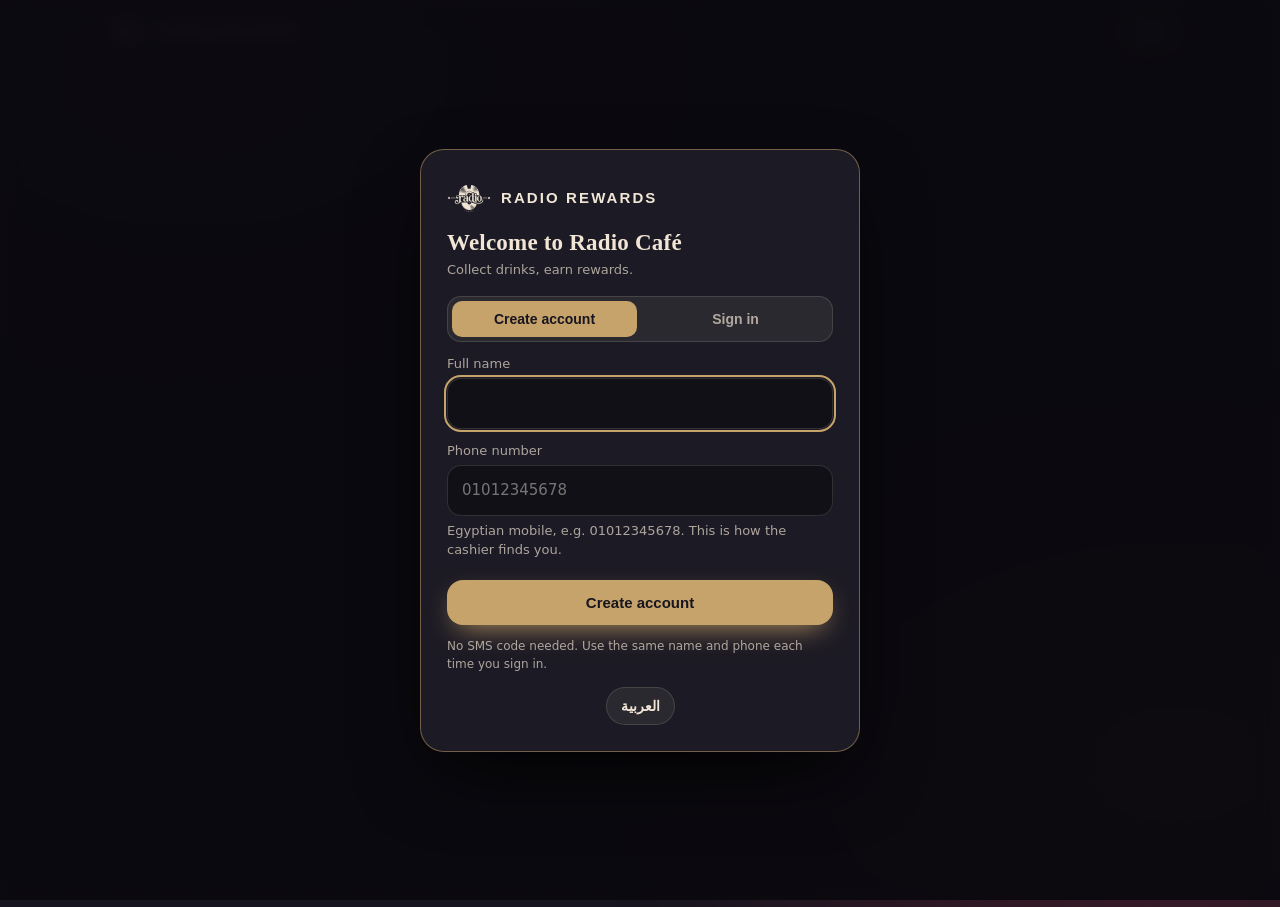
<file: index.html>
<!DOCTYPE html>
<html lang="en">
<head>
<meta charset="utf-8">
<meta name="viewport" content="width=device-width, initial-scale=1, viewport-fit=cover">
<meta http-equiv="Content-Security-Policy" content="default-src 'self'; script-src 'self' https://cdn.jsdelivr.net https://cdnjs.cloudflare.com https://unpkg.com; style-src 'self' 'unsafe-inline' https://fonts.googleapis.com; font-src https://fonts.gstatic.com; img-src 'self' data: blob:; media-src 'self' blob:; connect-src 'self' https://krcuvvnuzavkdrmgklah.supabase.co; worker-src 'self'; manifest-src 'self'; base-uri 'self'; form-action 'self'; object-src 'none'">
<meta name="theme-color" content="#17151F">
<meta name="apple-mobile-web-app-capable" content="yes">
<meta name="mobile-web-app-capable" content="yes">
<meta name="apple-mobile-web-app-title" content="RADIO REWARDS">
<meta name="apple-mobile-web-app-status-bar-style" content="black-translucent">
<title>RADIO REWARDS</title>
<link rel="manifest" href="manifest.webmanifest">
<link rel="icon" type="image/png" href="icons/icon-192.png">
<link rel="apple-touch-icon" href="icons/icon-192.png">
<link rel="preconnect" href="https://fonts.googleapis.com">
<link href="https://fonts.googleapis.com/css2?family=Fraunces:opsz,wght@9..144,500;9..144,700&family=Manrope:wght@400;600;700&family=Cairo:wght@400;600;700&display=swap" rel="stylesheet">
<link rel="stylesheet" href="rr.css">
</head>
<body data-v="customer" data-title="title.customer" class="locked">
<header class="top">
  <a class="brand" href="#home"><img src="icons/logo.png" alt="" width="38" height="38">RADIO REWARDS</a>
  <button class="chip" id="lg" type="button" data-i18n-aria="lang.aria"></button>
</header>
<main>
<section id="home">
  <div><p class="mut" id="greet"></p><h2 id="headline">&nbsp;</h2></div>
  <div class="stage" id="stage">
    <div class="cupwrap">
      <svg viewBox="0 0 240 290" role="img" data-i18n-aria="cup.aria">
        <defs>
          <linearGradient id="cf" x1="0" x2="1"><stop offset="0" stop-color="#2a1a12"/><stop offset=".5" stop-color="#6b4527"/><stop offset="1" stop-color="#2a1a12"/></linearGradient>
          <linearGradient id="gs" x1="0" x2="1"><stop offset="0" stop-color="#F1E6D5" stop-opacity=".28"/><stop offset=".3" stop-color="#F1E6D5" stop-opacity=".05"/><stop offset="1" stop-color="#F1E6D5" stop-opacity=".16"/></linearGradient>
          <linearGradient id="gd" x1="0" x2="1"><stop offset="0" stop-color="#8a6a36"/><stop offset=".5" stop-color="#E8CC94"/><stop offset="1" stop-color="#8a6a36"/></linearGradient>
          <clipPath id="cp"><path d="M54 72H186L174 222Q172 240 154 240H86Q68 240 66 222Z"/></clipPath>
        </defs>
        <circle class="ring" cx="120" cy="150" r="100"/><circle class="ring" cx="120" cy="150" r="100"/><circle class="ring" cx="120" cy="150" r="100"/>
        <path class="st" d="M96 52q-10-12 0-24t0-22"/><path class="st" d="M122 52q-10-12 0-24t0-22"/><path class="st" d="M148 52q-10-12 0-24t0-22"/>
        <ellipse cx="120" cy="256" rx="104" ry="20" fill="url(#gd)" opacity=".9"/><ellipse cx="120" cy="252" rx="82" ry="12" fill="#17151F" opacity=".55"/>
        <path d="M184 100q46 4 38 44-6 32-42 38" fill="none" stroke="url(#gd)" stroke-width="11" stroke-linecap="round"/>
        <g clip-path="url(#cp)"><rect width="240" height="290" fill="#0d0b12" opacity=".5"/>
          <g id="liq" style="transform:translateY(250px)">
            <g class="w2" opacity=".6"><path d="M-120 10q15-10 30 0t30 0 30 0 30 0 30 0 30 0 30 0 30 0 30 0 30 0 30 0 30 0V300H-120z" fill="#8a5a33"/></g>
            <g class="w1"><path d="M-120 10q15 10 30 0t30 0 30 0 30 0 30 0 30 0 30 0 30 0 30 0 30 0 30 0 30 0V300H-120z" fill="url(#cf)"/></g>
          </g>
        </g>
        <path d="M54 72H186L174 222Q172 240 154 240H86Q68 240 66 222Z" fill="url(#gs)" stroke="#F1E6D5" stroke-opacity=".5" stroke-width="2"/>
        <path d="M70 90L78 220" stroke="#fff" stroke-opacity=".35" stroke-width="5" stroke-linecap="round"/>
        <ellipse cx="120" cy="72" rx="66" ry="9" fill="none" stroke="url(#gd)" stroke-width="5"/>
      </svg>
      <img class="cl" src="icons/logo.png" alt="">
      <div class="burst"><i style="--k:0"></i><i style="--k:1"></i><i style="--k:2"></i><i style="--k:3"></i><i style="--k:4"></i><i style="--k:5"></i><i style="--k:6"></i><i style="--k:7"></i><i style="--k:8"></i></div>
    </div>
    <div class="badge" id="badge"></div>
  </div>
  <div class="gl">
    <div class="stats"><div><b id="cnt">0</b><span class="mut" data-i18n="home.collected"></span></div><div><b id="rem">0</b><span class="mut" data-i18n="home.remaining"></span></div></div>
    <div class="bar"><b id="pb" style="--p:0%"></b></div>
  </div>
  <div class="row gl"><div><h3 data-i18n="home.next"></h3><p class="mut" id="nextTxt"></p></div><a class="btn" href="#card" data-i18n="home.showqr"></a></div>
  <div class="gl"><h3 style="margin-bottom:6px" data-i18n="home.recent"></h3><div id="recent"></div></div>
</section>

<section id="card" hidden>
  <h2 data-i18n="card.title"></h2>
  <div class="mcard">
    <div class="row"><img src="icons/logo.png" alt="" width="64" height="64"><span class="go" style="font-weight:700" data-i18n="card.member"></span></div>
    <div class="row" style="align-items:flex-end"><div><p class="mut" data-i18n="card.holder"></p><h3 style="font-size:22px" id="cName"></h3><p class="go" style="letter-spacing:2px;margin-top:4px" id="cNo" dir="ltr"></p></div><div class="qr" id="qrSmall" role="img" data-i18n-aria="card.qr.aria"></div></div>
  </div>
  <div class="gl" style="text-align:center">
    <div class="qrbox" id="qrBig" role="img" data-i18n-aria="card.qr.aria"></div>
    <p id="qrStatus" class="mut" style="margin-top:12px" aria-live="polite"></p>
    <button class="chip" id="qrRefresh" type="button" style="margin-top:8px" data-i18n="card.refresh"></button>
    <p class="mut" style="margin-top:12px;font-size:13px" data-i18n="card.hint"></p>
  </div>
</section>

<section id="rewards" hidden>
  <h2 data-i18n="rw.title"></h2>
  <div id="rwReady"></div>
  <h3 data-i18n="rw.progress"></h3>
  <div id="rwProgress"></div>
  <h3 data-i18n="rw.history"></h3>
  <div class="gl" id="rwHistory"></div>
</section>

<section id="activity" hidden>
  <h2 data-i18n="act.title"></h2>
  <div class="tl" id="timeline"></div>
</section>

<section id="profile" hidden>
  <h2 data-i18n="prof.title"></h2>
  <div class="gl" id="profInfo"></div>
  <div class="gl"><div class="row"><div><h3 data-i18n="prof.push"></h3><p class="mut" data-i18n="prof.push.d"></p></div><button class="sw off" id="pn" type="button" role="switch" aria-checked="false" data-i18n-aria="prof.push"></button></div><p class="mut" id="ps" style="margin-top:8px"></p><button class="btn w" id="ib" type="button" style="margin-top:12px" hidden data-i18n="prof.install"></button><p class="mut" id="iosHint" style="margin-top:10px" hidden data-i18n="prof.ios"></p></div>
  <div class="gl"><div class="row"><div><h3 data-i18n="prof.nearby"></h3><p class="mut" data-i18n="prof.nearby.d"></p></div><button class="sw off" id="nb" type="button" role="switch" aria-checked="false" data-i18n-aria="prof.nearby"></button></div><p class="mut" id="ns" style="margin-top:8px"></p><button class="btn o w" id="nd" type="button" style="margin-top:12px" data-i18n="prof.preview"></button><p class="mut" style="margin-top:10px" data-i18n="prof.nearby.limit"></p></div>
  <div class="gl"><div class="li"><span data-i18n="prof.lang"></span><button class="chip" id="langRow" type="button" style="margin-inline-start:auto"></button></div></div>
  <button class="btn o w" id="signout" type="button" data-act="signout" data-i18n="signout"></button>
</section>
</main>
<a class="ntf" id="nt" href="#card" aria-live="polite"><img src="icons/icon-192.png" alt=""><div><b id="nh"></b><p class="mut" id="nm"></p></div></a>
<nav class="bn" id="bn" aria-label="App"></nav>
<script src="rr-config.js"></script>
<script src="rr-core.js"></script>
<script src="rr-qr.js"></script>
<script src="rr-customer.js"></script>
</body>
</html>
</file>
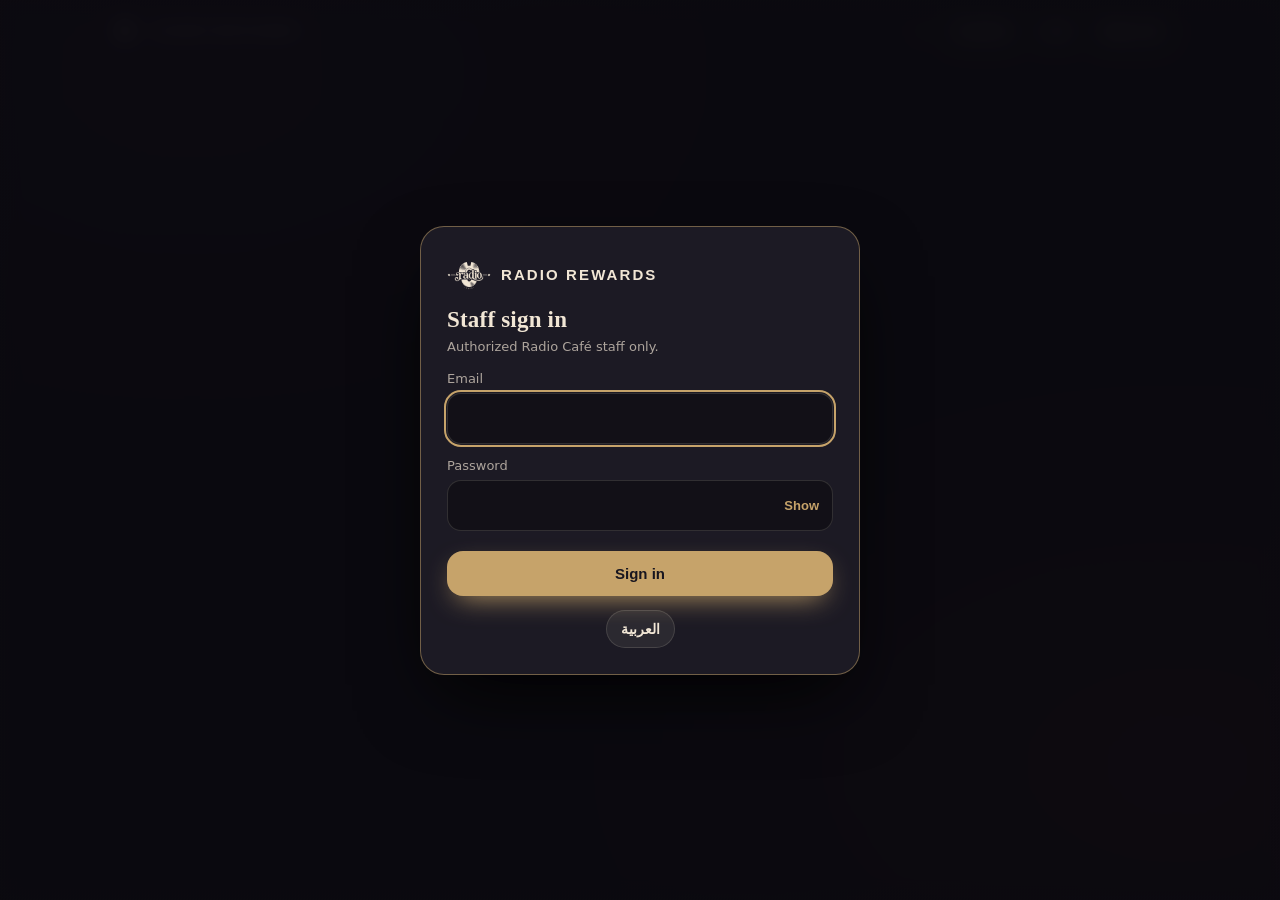
<file: admin.html>
<!DOCTYPE html>
<html lang="en">
<head>
<meta charset="utf-8">
<meta name="viewport" content="width=device-width, initial-scale=1, viewport-fit=cover">
<meta http-equiv="Content-Security-Policy" content="default-src 'self'; script-src 'self' https://cdn.jsdelivr.net https://cdnjs.cloudflare.com https://unpkg.com; style-src 'self' 'unsafe-inline' https://fonts.googleapis.com; font-src https://fonts.gstatic.com; img-src 'self' data: blob:; media-src 'self' blob:; connect-src 'self' https://krcuvvnuzavkdrmgklah.supabase.co; worker-src 'self'; manifest-src 'self'; base-uri 'self'; form-action 'self'; object-src 'none'">
<meta name="theme-color" content="#17151F">
<meta name="apple-mobile-web-app-capable" content="yes">
<meta name="mobile-web-app-capable" content="yes">
<meta name="apple-mobile-web-app-title" content="RADIO REWARDS">
<meta name="apple-mobile-web-app-status-bar-style" content="black-translucent">
<title>RADIO REWARDS · Admin</title>
<link rel="manifest" href="manifest.webmanifest">
<link rel="icon" type="image/png" href="icons/icon-192.png">
<link rel="apple-touch-icon" href="icons/icon-192.png">
<link rel="preconnect" href="https://fonts.googleapis.com">
<link href="https://fonts.googleapis.com/css2?family=Fraunces:opsz,wght@9..144,500;9..144,700&family=Manrope:wght@400;600;700&family=Cairo:wght@400;600;700&display=swap" rel="stylesheet">
<link rel="stylesheet" href="rr.css">
</head>
<body data-v="admin" data-title="title.admin" class="locked">
<header class="top">
  <a class="brand" href="admin.html"><img src="icons/logo.png" alt="" width="38" height="38"><span>RADIO REWARDS</span></a>
  <div class="right"><span class="tag" id="who"></span><a class="chip" href="cashier.html" data-i18n="nav.cashier"></a><button class="chip" id="lg" type="button" data-i18n-aria="lang.aria"></button><button class="chip" type="button" data-act="signout" data-i18n="signout"></button></div>
</header>
<main style="max-width:1100px">
<h1 class="sr-only" data-i18n="title.admin"></h1>
<nav class="vtabs" id="tabs" aria-label="Admin"></nav>
<div id="view" aria-live="polite"></div>
</main>
<div id="modal" hidden></div>
<script src="rr-config.js"></script>
<script src="rr-core.js"></script>
<script src="rr-admin.js"></script>
</body>
</html>
</file>
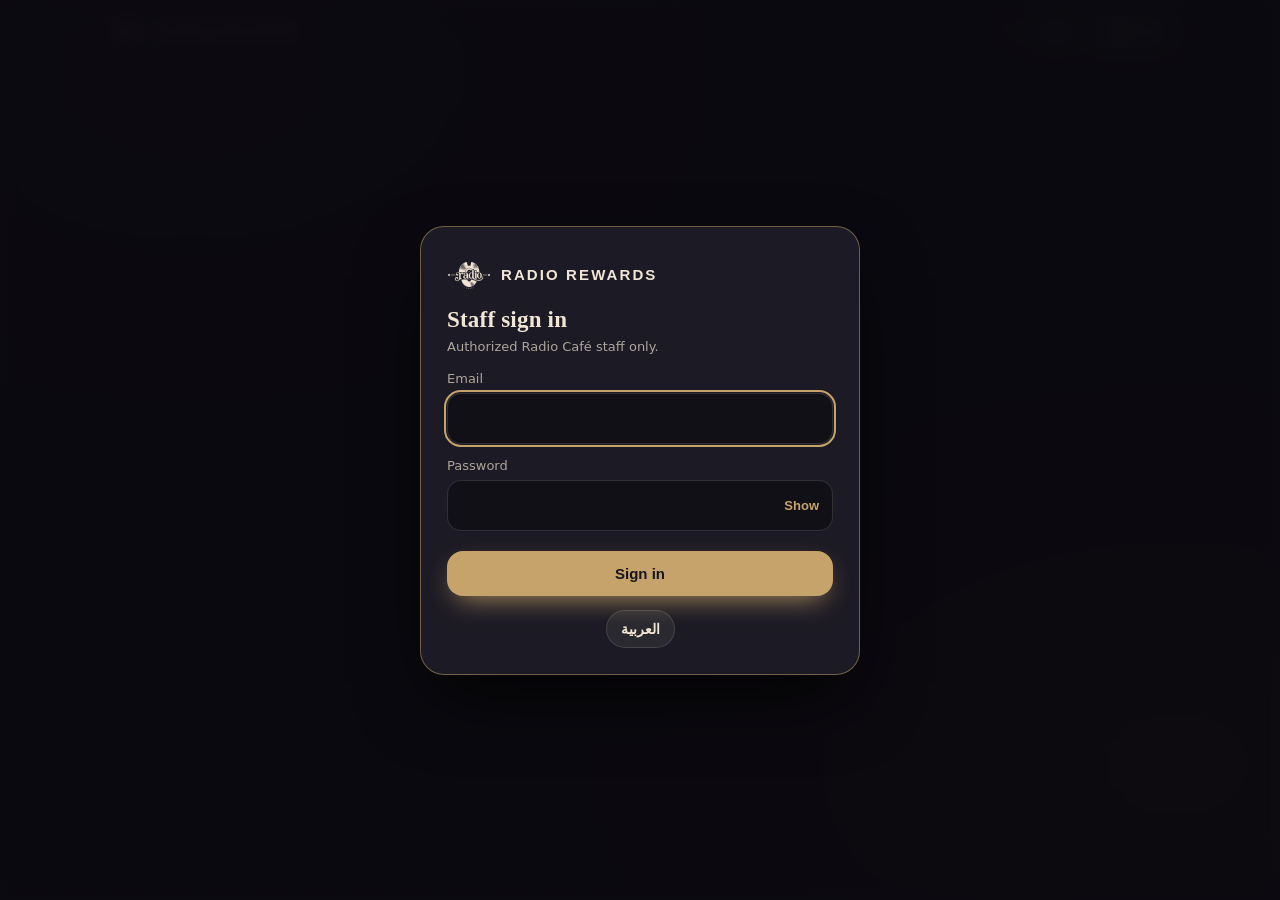
<file: cashier.html>
<!DOCTYPE html>
<html lang="en">
<head>
<meta charset="utf-8">
<meta name="viewport" content="width=device-width, initial-scale=1, viewport-fit=cover">
<meta http-equiv="Content-Security-Policy" content="default-src 'self'; script-src 'self' https://cdn.jsdelivr.net https://cdnjs.cloudflare.com https://unpkg.com; style-src 'self' 'unsafe-inline' https://fonts.googleapis.com; font-src https://fonts.gstatic.com; img-src 'self' data: blob:; media-src 'self' blob:; connect-src 'self' https://krcuvvnuzavkdrmgklah.supabase.co; worker-src 'self'; manifest-src 'self'; base-uri 'self'; form-action 'self'; object-src 'none'">
<meta name="theme-color" content="#17151F">
<meta name="apple-mobile-web-app-capable" content="yes">
<meta name="mobile-web-app-capable" content="yes">
<meta name="apple-mobile-web-app-title" content="RADIO REWARDS">
<meta name="apple-mobile-web-app-status-bar-style" content="black-translucent">
<title>RADIO REWARDS · Cashier</title>
<link rel="manifest" href="manifest.webmanifest">
<link rel="icon" type="image/png" href="icons/icon-192.png">
<link rel="apple-touch-icon" href="icons/icon-192.png">
<link rel="preconnect" href="https://fonts.googleapis.com">
<link href="https://fonts.googleapis.com/css2?family=Fraunces:opsz,wght@9..144,500;9..144,700&family=Manrope:wght@400;600;700&family=Cairo:wght@400;600;700&display=swap" rel="stylesheet">
<link rel="stylesheet" href="rr.css">
</head>
<body data-v="cashier" data-title="title.cashier" class="locked">
<header class="top">
  <a class="brand" href="cashier.html"><img src="icons/logo.png" alt="" width="38" height="38"><span>RADIO REWARDS</span></a>
  <div class="right"><span class="tag" id="who"></span><a class="chip" id="adminLink" href="admin.html" hidden data-i18n="nav.admin"></a><button class="chip" id="lg" type="button" data-i18n-aria="lang.aria"></button><button class="chip" type="button" data-act="signout" data-i18n="signout"></button></div>
</header>
<main style="max-width:1100px">
<h1 class="sr-only" data-i18n="title.cashier"></h1>
<div class="two-col">
  <div class="stack">
    <section class="gl" id="scanSec" aria-labelledby="scanH">
      <h2 id="scanH" data-i18n="scan.title"></h2>
      <div class="vf mt" id="vf"><div id="rr-reader"></div><video id="rr-video" playsinline muted hidden></video><i></i><div class="hint" id="vfHint" data-i18n="scan.idle"></div></div>
      <div class="row wrap mt"><button class="btn" id="startBtn" type="button" data-i18n="scan.start"></button><button class="btn o" id="stopBtn" type="button" hidden data-i18n="scan.stop"></button></div>
      <p class="err-text" id="scanMsg" role="status" aria-live="polite"></p>
      <h3 style="margin-top:14px" data-i18n="find.title"></h3>
      <form class="tools mt" id="findForm" novalidate><input id="q" type="search" inputmode="search" autocomplete="off" data-i18n-ph="find.ph" data-i18n-aria="find.title"><button class="btn" type="submit" data-i18n="find.btn"></button></form>
      <div class="res mt" id="results" aria-live="polite"></div>
    </section>
  </div>
  <div class="stack">
    <section class="gl" id="custSec" hidden aria-labelledby="custH">
      <div class="row wrap"><div><p class="mut" data-i18n="cust.selected"></p><h2 id="custH"></h2><p class="go" dir="ltr" id="custMeta"></p></div><span class="pill" id="srcPill"></span></div>
      <div class="kp mt"><div class="gl"><b class="sm" id="kPts">0</b><span class="mut" data-i18n="cust.points"></span></div><div class="gl"><b class="sm" id="kRw">0</b><span class="mut" data-i18n="cust.rewards"></span></div></div>
      <div class="bar"><b id="kBar" style="--p:0%"></b></div>
      <p class="mut" id="holdMsg" style="margin-top:8px"></p>
      <div id="buySec">
        <h3 class="mt" data-i18n="buy.title"></h3>
        <div class="row wrap" id="drinkChips" role="radiogroup" data-i18n-aria="buy.drink" style="justify-content:flex-start"></div>
        <div class="qtyrow"><span data-i18n="buy.qty"></span><div class="row"><button class="chip" id="qMinus" type="button" data-i18n-aria="buy.less">−</button><b id="qVal" aria-live="polite">1</b><button class="chip" id="qPlus" type="button" data-i18n-aria="buy.more">+</button></div></div>
        <button class="btn w mt" id="regBtn" type="button" data-i18n="buy.btn"></button>
      </div>
      <p class="mut mt" id="manualOff" hidden data-i18n="buy.manualOff"></p>
      <div id="claimSec" hidden>
        <h3 class="mt" data-i18n="claim.title"></h3>
        <div class="row wrap" id="rewardChips" style="justify-content:flex-start"></div>
        <button class="btn w mt" id="claimBtn" type="button" data-i18n="claim.btn"></button>
      </div>
      <button class="btn o w mt" id="doneBtn" type="button" data-i18n="cust.done"></button>
    </section>
    <section class="gl" id="resultSec" hidden aria-live="polite"></section>
    <section class="gl" aria-labelledby="histH">
      <div class="row"><h2 id="histH" data-i18n="hist.title"></h2><button class="chip" id="histRefresh" type="button" data-i18n="hist.refresh"></button></div>
      <div id="history"><p class="empty" data-i18n="loading"></p></div>
    </section>
  </div>
</div>
</main>
<script src="rr-config.js"></script>
<script src="rr-core.js"></script>
<script src="rr-cashier.js"></script>
</body>
</html>
</file>
<file: rr.css>
:root{--ch:#17151F;--pu:#301B38;--bu:#481C2B;--em:#123C37;--bl:#183653;--es:#49301B;--cr:#F1E6D5;--go:#C6A36A;--mut:rgba(241,230,213,.68);--gl:rgba(241,230,213,.07);--ln:rgba(241,230,213,.14);--a:var(--pu);--b:var(--bu);color-scheme:dark;box-sizing:border-box;padding-top:env(safe-area-inset-top,0px);padding-bottom:env(safe-area-inset-bottom,0px)}
html{scroll-padding-top:env(safe-area-inset-top,0px)}
*,*::before,*::after{box-sizing:inherit}
body{margin:0;background:var(--ch);color:var(--cr);font:400 15px/1.5 Manrope,system-ui,sans-serif;min-height:100vh;overflow-x:hidden}
body::before{content:"";position:fixed;inset:-20%;z-index:-1;background:radial-gradient(40% 35% at 25% 20%,var(--a),transparent 70%),radial-gradient(45% 40% at 80% 75%,var(--b),transparent 70%);filter:blur(30px);animation:drift 22s ease-in-out infinite alternate;transition:background 1s}
body::after{content:"";position:fixed;inset:0;z-index:-1;opacity:.07;pointer-events:none;background:repeating-conic-gradient(#fff 0 25%,#000 0 50%) 0 0/3px 3px}
@keyframes drift{to{transform:translate(6%,-5%) scale(1.15)}}
body[data-v=rewards]{--a:var(--bu);--b:var(--es)}body[data-v=card]{--a:var(--pu);--b:var(--bu)}body[data-v=activity]{--a:var(--em);--b:var(--ch)}body[data-v=profile]{--a:var(--bl);--b:var(--pu)}body[data-v=cashier]{--a:var(--bl);--b:var(--ch)}body[data-v=admin]{--a:var(--em);--b:var(--bl)}
h1,h2,h3{font-family:Fraunces,Georgia,serif;font-weight:700;margin:0;letter-spacing:.2px}
h2{font-size:26px}h3{font-size:18px}p{margin:0}
a{color:inherit;text-decoration:none}
:focus-visible{outline:2px solid var(--go);outline-offset:3px}
.top{display:flex;align-items:center;justify-content:space-between;gap:10px;padding:12px 16px;max-width:1100px;margin:auto}
.brand{display:flex;align-items:center;gap:10px;font:700 17px Fraunces,serif}
.brand img{width:38px;height:38px}
.tabs{display:flex;gap:4px;background:var(--gl);border:1px solid var(--ln);border-radius:99px;padding:3px;backdrop-filter:blur(10px)}
.tabs a{padding:7px 13px;border-radius:99px;font-weight:600;font-size:13px;color:var(--mut);transition:.25s}
.tabs a.on{background:var(--go);color:var(--ch)}
main{max-width:430px;margin:0 auto;padding:6px 16px 110px}
body[data-v=admin] main{max-width:1100px}
main>section{display:grid;gap:16px;animation:in .5s cubic-bezier(.2,.8,.2,1)}
@keyframes in{from{opacity:0;transform:translateY(12px)}}
.gl{background:var(--gl);border:1px solid var(--ln);border-radius:22px;padding:16px;backdrop-filter:blur(14px);box-shadow:0 18px 40px -22px #000}
.mut{color:var(--mut);font-size:13px}.go{color:var(--go)}
.btn{display:inline-flex;align-items:center;justify-content:center;gap:8px;border:0;border-radius:16px;padding:14px 18px;font:700 15px Manrope,sans-serif;background:var(--go);color:var(--ch);cursor:pointer;transition:transform .15s,box-shadow .3s;box-shadow:0 10px 28px -10px var(--go)}
.btn:active{transform:scale(.96)}.btn.o{background:none;color:var(--cr);border:1px solid var(--ln);box-shadow:none}.btn.w{width:100%}
.row{display:flex;align-items:center;justify-content:space-between;gap:12px}
/* cup */
.stage{position:relative;text-align:center;padding:6px 0 0}
.cupwrap{position:relative;width:min(300px,78vw);margin:auto}
.cupwrap svg{width:100%;display:block;overflow:visible}
.cl{position:absolute;left:50%;top:57%;width:30%;transform:translate(-50%,-50%);opacity:.9;pointer-events:none}
.ring{fill:none;stroke:var(--go);stroke-width:1;transform-origin:120px 150px;animation:ring 6s ease-out infinite;opacity:0}
.ring:nth-of-type(2){animation-delay:2s}.ring:nth-of-type(3){animation-delay:4s}
@keyframes ring{0%{transform:scale(.7);opacity:.5}100%{transform:scale(1.9);opacity:0}}
#liq{transition:transform 1.6s cubic-bezier(.3,.8,.2,1)}
.w1{animation:wv 5s linear infinite}.w2{animation:wv 8s linear infinite reverse}
@keyframes wv{to{transform:translateX(-120px)}}
.st{fill:none;stroke:var(--cr);stroke-width:3;stroke-linecap:round;opacity:0;animation:steam 4s ease-in-out infinite}
.st:nth-of-type(2){animation-delay:1.3s}.st:nth-of-type(3){animation-delay:2.6s}
@keyframes steam{0%{opacity:0;transform:translateY(8px)}40%{opacity:.35}100%{opacity:0;transform:translateY(-18px)}}
.cupwrap{animation:rise 1.2s cubic-bezier(.2,.8,.2,1)}
@keyframes rise{from{opacity:0;transform:translateY(40px) scale(.9)}}
.burst{position:absolute;left:50%;top:48%;width:0;height:0;pointer-events:none}
.burst i{position:absolute;width:8px;height:8px;border-radius:50%;background:var(--go);box-shadow:0 0 14px var(--go);opacity:0}
.win .burst i{animation:pop 1.6s ease-out infinite;animation-delay:calc(var(--k)*.1s)}
@keyframes pop{0%{opacity:1;transform:rotate(calc(var(--k)*40deg)) translateY(0)}100%{opacity:0;transform:rotate(calc(var(--k)*40deg)) translateY(-150px)}}
.badge{display:none;margin:8px auto 0;width:max-content;padding:7px 14px;border-radius:99px;background:var(--go);color:var(--ch);font-weight:700}
.win .badge{display:block;animation:in .6s}
.bar{height:8px;border-radius:9px;background:var(--ln);overflow:hidden;margin-top:10px}
.bar b{display:block;height:100%;width:var(--p);background:linear-gradient(90deg,var(--es),var(--go));border-radius:9px;transition:width 1.6s cubic-bezier(.3,.8,.2,1);box-shadow:0 0 14px var(--go)}
.stats{display:grid;grid-template-columns:1fr 1fr;gap:12px}
.stats b{display:block;font:700 34px Fraunces,serif;color:var(--go);line-height:1.1}
input[type=range]{width:100%;accent-color:var(--go)}
.li{display:flex;align-items:center;gap:12px;padding:11px 0;border-top:1px solid var(--ln)}
.li:first-child{border-top:0}.li .d{width:38px;height:38px;border-radius:12px;display:grid;place-items:center;background:var(--es);flex:none}
.li small{margin-inline-start:auto;color:var(--mut)}
/* card */
.mcard{position:relative;aspect-ratio:1.6;border-radius:26px;padding:22px;display:flex;flex-direction:column;justify-content:space-between;background:radial-gradient(120% 120% at 90% 0,var(--bu),transparent 60%),linear-gradient(145deg,#3a2144,var(--pu) 45%,var(--ch));border:1px solid rgba(198,163,106,.45);box-shadow:0 30px 60px -25px #000,inset 0 1px 0 rgba(255,255,255,.12);overflow:hidden}
.mcard::after{content:"";position:absolute;inset:0;background:linear-gradient(115deg,transparent 40%,rgba(255,255,255,.12) 50%,transparent 60%);transform:translateX(-100%);animation:sheen 6s ease-in-out infinite}
@keyframes sheen{60%,100%{transform:translateX(100%)}}
.mcard img{width:64px}
.qr{width:112px;height:112px;border-radius:12px;border:6px solid var(--cr);background:repeating-conic-gradient(var(--ch) 0 25%,var(--cr) 0 50%) 0 0/12px 12px}
.big{width:200px;height:200px;margin:auto;border-width:12px;border-radius:18px;background-size:20px 20px}
/* rewards */
.rw{display:flex;gap:14px;align-items:center;padding:16px;border-radius:22px;border:1px solid var(--ln)}
.rw .ic{width:64px;height:64px;border-radius:18px;display:grid;place-items:center;font:700 28px Fraunces,serif;color:var(--go);background:rgba(0,0,0,.25);flex:none}
.rw.a1{background:linear-gradient(135deg,var(--es),var(--bu))}.rw.a2{background:linear-gradient(135deg,var(--em),var(--bl))}.rw.l{background:var(--gl);opacity:.85}
.rw>div{flex:1}
/* timeline */
.tl{position:relative;padding-inline-start:26px;display:grid;gap:14px}
.tl::before{content:"";position:absolute;inset-inline-start:7px;top:6px;bottom:6px;width:2px;background:linear-gradient(var(--go),transparent)}
.tl .gl{position:relative}.tl .gl::before{content:"";position:absolute;inset-inline-start:-25px;top:20px;width:12px;height:12px;border-radius:50%;background:var(--go);box-shadow:0 0 12px var(--go)}
.sw{width:46px;height:26px;border-radius:99px;background:var(--go);position:relative;flex:none}
.sw::after{content:"";position:absolute;inset-inline-end:3px;top:3px;width:20px;height:20px;border-radius:50%;background:var(--ch)}.sw.off{background:var(--ln)}.sw.off::after{inset-inline-end:auto;inset-inline-start:3px;background:var(--cr)}
/* nav */
.bn{position:fixed;left:50%;transform:translateX(-50%);bottom:calc(12px + env(safe-area-inset-bottom,0px));width:min(398px,calc(100% - 24px));display:flex;justify-content:space-around;padding:8px;border-radius:26px;background:rgba(23,21,31,.78);border:1px solid var(--ln);backdrop-filter:blur(18px);box-shadow:0 20px 40px -10px #000;z-index:5}
.bn a{display:grid;justify-items:center;gap:2px;padding:6px 10px;border-radius:16px;font-size:11px;color:var(--mut);transition:.25s}
.bn a.on{color:var(--go)}.bn svg{width:24px;height:24px;fill:none;stroke:currentColor;stroke-width:1.7;stroke-linecap:round;stroke-linejoin:round}
.bn a.c{background:var(--go);color:var(--ch);margin-top:-22px;padding:12px;border-radius:50%;box-shadow:0 0 26px var(--go)}
body[data-v=cashier] .bn,body[data-v=admin] .bn{display:none}
/* cashier */
.cp{display:none;gap:14px}.cp.on{display:grid;animation:in .4s}
.vf{aspect-ratio:1;border-radius:26px;position:relative;background:rgba(0,0,0,.45);border:1px solid var(--ln);overflow:hidden}
.vf::before{content:"";position:absolute;inset:18%;border:3px solid var(--go);border-radius:18px;mask:linear-gradient(#000,#000) content-box exclude,linear-gradient(#000,#000);-webkit-mask-composite:xor}
.vf i{position:absolute;left:18%;right:18%;height:3px;background:var(--go);box-shadow:0 0 18px var(--go);animation:scan 2.4s ease-in-out infinite alternate}
@keyframes scan{from{top:20%}to{top:78%}}
.chips{display:flex;flex-wrap:wrap;gap:8px}
.chip{padding:10px 14px;border-radius:99px;border:1px solid var(--ln);background:var(--gl);color:var(--cr);font:600 14px Manrope,sans-serif;cursor:pointer}
.chip.on{background:var(--go);color:var(--ch);border-color:var(--go)}
.ok,.er{width:84px;height:84px;border-radius:50%;display:grid;place-items:center;margin:auto;font-size:42px}
.ok{background:#1f6b5a;box-shadow:0 0 40px #1f6b5a}.er{background:#8a2c3c;box-shadow:0 0 40px #8a2c3c}
.pill{padding:3px 10px;border-radius:99px;font-size:12px;font-weight:700;background:#1f6b5a}.pill.r{background:#8a2c3c}.pill.g{background:var(--es);color:var(--go)}
/* admin */
.kp{display:grid;grid-template-columns:repeat(2,1fr);gap:12px}
.kp b{display:block;font:700 30px Fraunces,serif}
.two{display:grid;gap:16px}
.bars{display:flex;align-items:flex-end;gap:8px;height:130px}.bars i{flex:1;background:linear-gradient(var(--go),var(--es));border-radius:8px 8px 3px 3px;height:var(--h);transform-origin:bottom;animation:grow 1s cubic-bezier(.2,.8,.2,1)}
@keyframes grow{from{transform:scaleY(0)}}
.dn{width:130px;height:130px;border-radius:50%;background:conic-gradient(var(--go) 0 38%,#3d7f74 0 62%,#6a4a8a 0 82%,#3c6a9a 0 100%);-webkit-mask:radial-gradient(circle,transparent 46%,#000 47%);mask:radial-gradient(circle,transparent 46%,#000 47%)}
.tools{display:flex;gap:10px;flex-wrap:wrap}
.tools input,.tools select{flex:1;min-width:140px;padding:11px 14px;border-radius:14px;border:1px solid var(--ln);background:rgba(0,0,0,.3);color:var(--cr);font:inherit}
.tw{overflow-x:auto}table{width:100%;border-collapse:collapse;min-width:520px}th,td{text-align:start;padding:11px 8px;border-top:1px solid var(--ln);white-space:nowrap}th{color:var(--mut);font-weight:600;font-size:13px;border:0}
@media(min-width:900px){.kp{grid-template-columns:repeat(4,1fr)}.two{grid-template-columns:2fr 1fr}}
.qr svg{width:100%!important;height:100%!important;display:block}
#lg{padding:7px 14px;font-size:13px}
[hidden]{display:none!important}
button.sw{border:0;padding:0;cursor:pointer;display:block}
.ntf{position:fixed;top:calc(10px + env(safe-area-inset-top,0px));left:50%;transform:translate(-50%,-180%);width:min(398px,calc(100% - 24px));z-index:9;display:flex;gap:12px;align-items:center;padding:14px 16px;border-radius:20px;background:rgba(23,21,31,.94);border:1px solid var(--go);box-shadow:0 0 34px rgba(198,163,106,.35);backdrop-filter:blur(16px);transition:transform .6s cubic-bezier(.2,.8,.2,1)}
.ntf.on{transform:translate(-50%,0)}.ntf img{width:42px;flex:none}
html[lang=ar] body,html[lang=ar] input,html[lang=ar] select,html[lang=ar] .btn,html[lang=ar] .chip{font-family:Cairo,Manrope,sans-serif}
html[lang=ar] h1,html[lang=ar] h2,html[lang=ar] h3,html[lang=ar] .brand,html[lang=ar] b{font-family:Cairo,Fraunces,serif}
@media(prefers-reduced-motion:reduce){*,*::before,*::after{animation:none!important;transition:none!important}}

/* ===== RADIO REWARDS shared additions (v5) ===== */
.sr-only{position:absolute;width:1px;height:1px;overflow:hidden;clip:rect(0 0 0 0);white-space:nowrap}
body.locked main,body.locked .bn{visibility:hidden}
.top .right{display:flex;align-items:center;gap:8px;flex-wrap:wrap;justify-content:flex-end}
.top a.chip{display:inline-flex;align-items:center}
.btn[disabled],.chip[disabled]{opacity:.5;cursor:not-allowed;box-shadow:none}
.btn.sm{padding:9px 13px;font-size:13px;border-radius:12px}
.btn.danger{background:#8a2c3c;color:var(--cr);box-shadow:none}
.row.wrap{flex-wrap:wrap}.stack{display:grid;gap:10px}.mt{margin-top:12px}
.err-text{color:#ff9b9b;font-size:13px;min-height:20px}
.ok-text{color:#7fd6bd;font-size:13px}
.spin{display:inline-block;width:16px;height:16px;border:2px solid currentColor;border-top-color:transparent;border-radius:50%;animation:spin .7s linear infinite;vertical-align:-3px}
@keyframes spin{to{transform:rotate(360deg)}}
.loading{display:grid;place-items:center;padding:30px;color:var(--mut)}
.empty{padding:18px 4px;color:var(--mut);text-align:center}
/* auth overlay */
#rr-auth{position:fixed;inset:0;z-index:50;background:rgba(10,9,14,.94);backdrop-filter:blur(10px);display:grid;place-items:center;padding:20px;overflow:auto}
#rr-auth .box{width:min(440px,100%);background:#1c1a24;border:1px solid rgba(198,163,106,.5);border-radius:24px;padding:26px;box-shadow:0 30px 80px -20px #000}
#rr-auth .logo{display:flex;align-items:center;gap:10px;margin-bottom:6px}
#rr-auth .logo img{width:44px;height:44px}
#rr-auth h2{font-size:23px}
#rr-auth .seg{display:flex;gap:6px;margin:16px 0 4px;background:var(--gl);border:1px solid var(--ln);border-radius:14px;padding:4px}
#rr-auth .seg button{flex:1;border:0;border-radius:10px;padding:10px;font:700 14px Manrope,sans-serif;background:none;color:var(--mut);cursor:pointer}
#rr-auth .seg button.on{background:var(--go);color:var(--ch)}
.field{display:grid;gap:5px;margin-top:12px}
.field label{font-size:13px;color:var(--mut)}
.field input,.field select,.field textarea,.tools input,.tools select{width:100%;box-sizing:border-box;padding:13px 14px;border-radius:14px;border:1px solid var(--ln);background:rgba(0,0,0,.35);color:var(--cr);font:inherit}
.field input:focus,.field select:focus,.field textarea:focus{outline:2px solid var(--go);outline-offset:1px}
.field input[type=tel],.field input[type=email],.field input[type=password],.field input.ltr{direction:ltr;text-align:start}
html[dir=rtl] .field input[type=tel],html[dir=rtl] .field input[type=email],html[dir=rtl] .field input[type=password]{text-align:right}
.pwrow{position:relative}.pwrow button{position:absolute;inset-inline-end:8px;top:50%;transform:translateY(-50%);border:0;background:none;color:var(--go);font:600 13px Manrope,sans-serif;cursor:pointer;padding:6px}
/* toast */
#toast{position:fixed;z-index:80;inset-inline:0;bottom:calc(96px + env(safe-area-inset-bottom,0px));display:grid;justify-items:center;gap:8px;pointer-events:none;padding:0 14px}
body[data-v=cashier] #toast,body[data-v=admin] #toast{bottom:calc(20px + env(safe-area-inset-bottom,0px))}
#toast div{pointer-events:auto;max-width:min(460px,100%);background:#242027;border:1px solid var(--go);border-radius:14px;padding:12px 16px;box-shadow:0 14px 40px -10px #000;animation:in .3s}
#toast div.bad{border-color:#c4566a;background:#2b1a20}#toast div.good{border-color:#3d8f7d;background:#15251f}
/* customer */
.mcard .qr{background:#fff;padding:0;border:6px solid var(--cr);display:grid;place-items:center;overflow:hidden}
.qrbox{background:#fff;padding:12px;border-radius:18px;display:inline-block;line-height:0}
.qrbox svg{width:210px;height:210px;display:block}
.qr svg{width:100%;height:100%;display:block}
.tiers{display:inline-block;padding:2px 10px;border-radius:99px;background:var(--es);color:var(--go);font-weight:700;font-size:12px}
.hist-item{display:flex;gap:10px;align-items:center;justify-content:space-between}
.sw[disabled]{opacity:.4;cursor:not-allowed}
/* cashier */
.vf{aspect-ratio:1;max-width:420px;margin-inline:auto;width:100%}
.vf video{position:absolute;inset:0;width:100%;height:100%;object-fit:cover}
.vf #rr-reader{position:absolute;inset:0}
.vf #rr-reader video{width:100%!important;height:100%!important;object-fit:cover}
.vf .hint{position:absolute;inset:auto 10px 10px 10px;text-align:center;font-size:13px;color:var(--mut);background:rgba(0,0,0,.45);border-radius:10px;padding:6px 8px;z-index:2}
.vf.live::before,.vf.live i{display:block}
.vf:not(.live) i{display:none}
.res{display:grid;gap:8px}
.res button.item{display:flex;justify-content:space-between;gap:10px;align-items:center;width:100%;text-align:start;padding:12px 14px;border-radius:14px;border:1px solid var(--ln);background:var(--gl);color:var(--cr);font:inherit;cursor:pointer}
.res button.item:hover,.res button.item:focus-visible{border-color:var(--go)}
.qtyrow{display:flex;align-items:center;justify-content:space-between;gap:10px;margin-top:14px}
.qtyrow .chip{min-width:46px;font-size:20px;line-height:1}
.qtyrow b{min-width:28px;text-align:center;font-size:24px}
/* admin */
.vtabs{display:flex;gap:6px;overflow-x:auto;padding:2px 2px 8px;scrollbar-width:thin}
.vtabs .chip{white-space:nowrap}
.kp b.sm{font-size:26px}
.hbar{display:grid;grid-template-columns:minmax(80px,28%) 1fr auto;gap:10px;align-items:center;margin:8px 0;font-size:13px}
.hbar i{display:block;height:10px;border-radius:9px;background:linear-gradient(90deg,var(--es),var(--go))}
.daybars{display:flex;align-items:flex-end;gap:5px;height:140px;margin-top:10px}
.daybars{justify-content:flex-start}.daybars div{flex:1;max-width:56px;display:flex;flex-direction:column;justify-content:flex-end;align-items:center;gap:4px;height:100%;font-size:10px;color:var(--mut)}
.daybars i{display:block;width:100%;min-height:3px;background:linear-gradient(var(--go),var(--es));border-radius:7px 7px 3px 3px}
.two-col{display:grid;gap:16px}
@media(min-width:900px){.two-col{grid-template-columns:1fr 1fr}}
.pager{display:flex;align-items:center;justify-content:space-between;gap:10px;margin-top:12px}
.modal{position:fixed;inset:0;z-index:60;background:rgba(10,9,14,.8);display:grid;place-items:center;padding:16px;overflow:auto}
.modal .sheet{width:min(720px,100%);max-height:92vh;overflow:auto;background:#1c1a24;border:1px solid var(--ln);border-radius:22px;padding:20px}
.pill.off{background:#555}
table .acts{display:flex;gap:6px;flex-wrap:wrap}
td small{color:var(--mut)}
.tag{display:inline-block;padding:2px 8px;border-radius:8px;background:var(--gl);border:1px solid var(--ln);font-size:12px}
@media(max-width:520px){h2{font-size:22px}}
</file>
